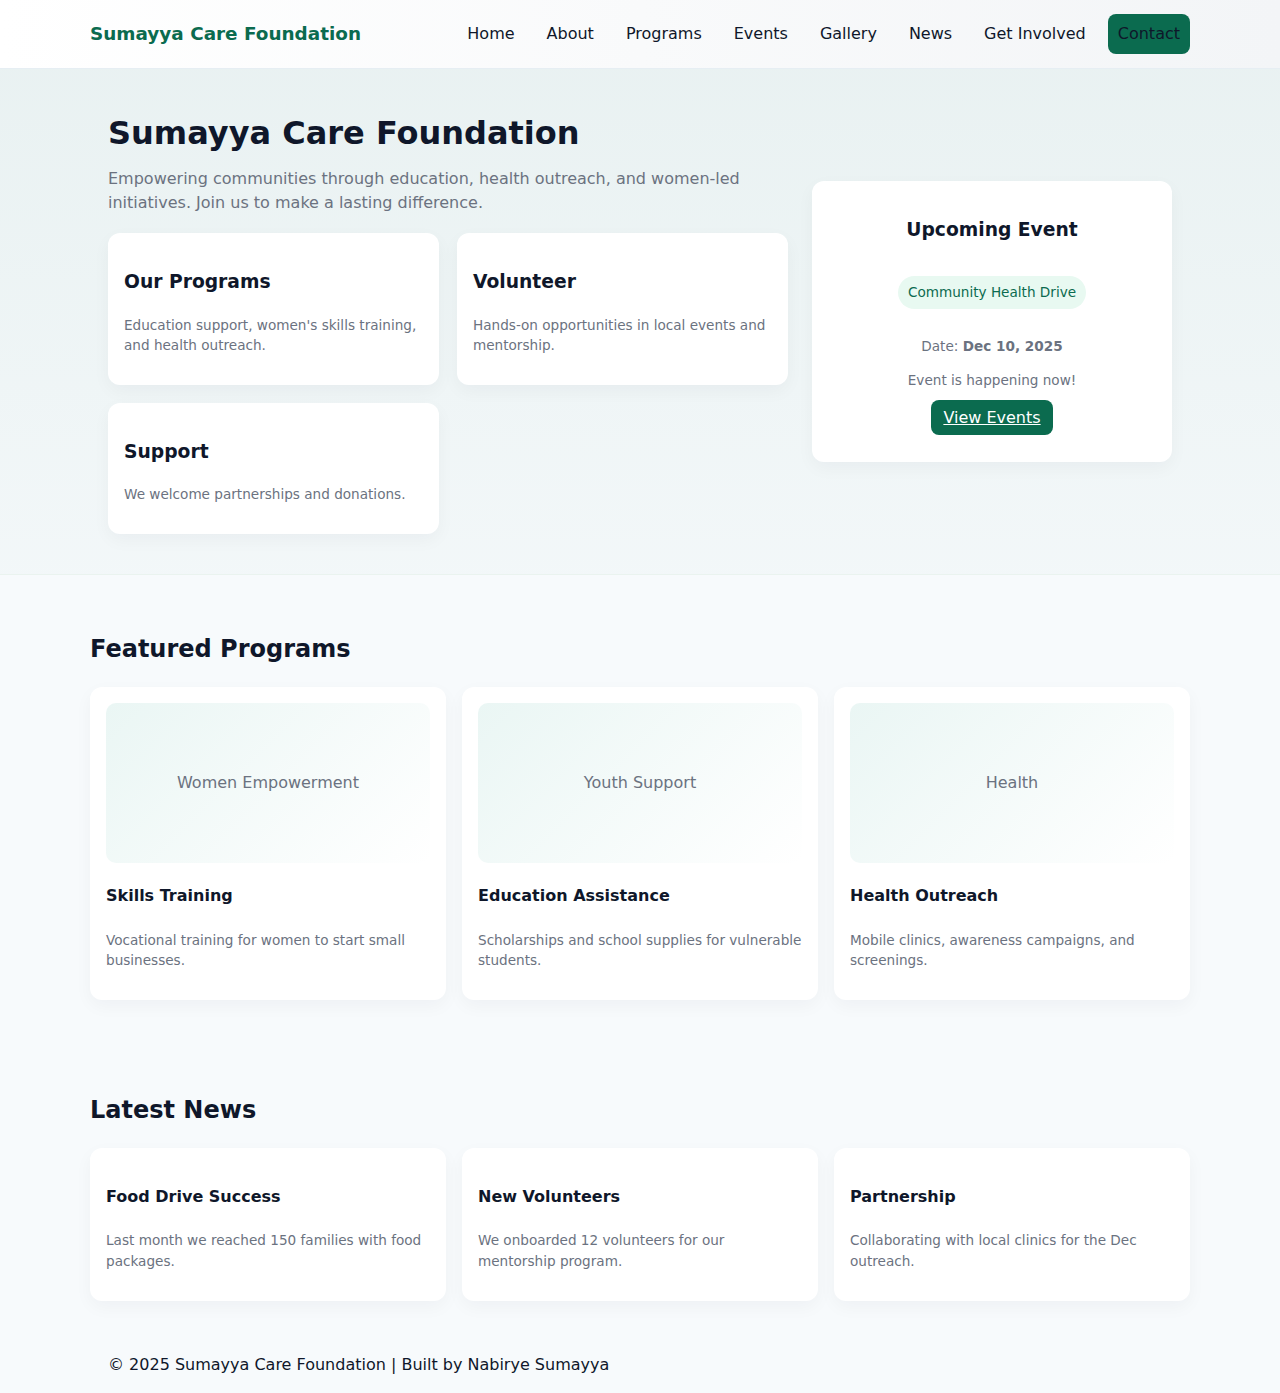
<file: index.html>
﻿<!doctype html>
<html lang="en">
<head>
  <meta charset="utf-8">
  <meta name="viewport" content="width=device-width,initial-scale=1">
  <title>Sumayya Care Foundation | Home</title>
  <link rel="stylesheet" href="assets/css/style.css">
</head>
<body>
<header class="site-header">
  <div class="container header-inner">
    <a class="logo" href="index.html">Sumayya Care Foundation</a>
    <button class="nav-toggle" aria-expanded="false" aria-label="Toggle navigation">☰</button>
    <nav class="nav">
      <a href="index.html">Home</a>
      <a href="about.html">About</a>
      <a href="programs.html">Programs</a>
      <a href="events.html">Events</a>
      <a href="gallery.html">Gallery</a>
      <a href="news.html">News</a>
      <a href="get-involved.html">Get Involved</a>
      <a href="contact.html" class="btn">Contact</a>
    </nav>
  </div>
</header>

<main>
  <section class="hero">
    <div class="container hero-grid">
      <div>
        <h1>Sumayya Care Foundation</h1>
        <p class="lead">Empowering communities through education, health outreach, and women-led initiatives. Join us to make a lasting difference.</p>
        <div class="cards">
          <div class="card">
            <h3>Our Programs</h3>
            <p class="small">Education support, women's skills training, and health outreach.</p>
          </div>
          <div class="card">
            <h3>Volunteer</h3>
            <p class="small">Hands-on opportunities in local events and mentorship.</p>
          </div>
          <div class="card">
            <h3>Support</h3>
            <p class="small">We welcome partnerships and donations.</p>
          </div>
        </div>
      </div>
      <div class="card">
        <h3 class="center">Upcoming Event</h3>
        <div class="center">
          <p class="badge">Community Health Drive</p>
          <p class="small">Date: <strong>Dec 10, 2025</strong></p>
          <p data-countdown="2025-12-10" class="small"></p>
          <p><a href="events.html" class="btn">View Events</a></p>
        </div>
      </div>
    </div>
  </section>

  <section class="section container">
    <h2>Featured Programs</h2>
    <div class="grid-3" style="margin-top:12px">
      <div class="card">
        <div class="program-image">Women Empowerment</div>
        <h4>Skills Training</h4>
        <p class="small">Vocational training for women to start small businesses.</p>
      </div>
      <div class="card">
        <div class="program-image">Youth Support</div>
        <h4>Education Assistance</h4>
        <p class="small">Scholarships and school supplies for vulnerable students.</p>
      </div>
      <div class="card">
        <div class="program-image">Health</div>
        <h4>Health Outreach</h4>
        <p class="small">Mobile clinics, awareness campaigns, and screenings.</p>
      </div>
    </div>
  </section>

  <section class="section container">
    <h2>Latest News</h2>
    <div class="grid-3" style="margin-top:12px">
      <div class="card"><h4>Food Drive Success</h4><p class="small">Last month we reached 150 families with food packages.</p></div>
      <div class="card"><h4>New Volunteers</h4><p class="small">We onboarded 12 volunteers for our mentorship program.</p></div>
      <div class="card"><h4>Partnership</h4><p class="small">Collaborating with local clinics for the Dec outreach.</p></div>
    </div>
  </section>
</main>
<footer class="site-footer">
  <div class="container">
    <p>© 2025 Sumayya Care Foundation | Built by Nabirye Sumayya</p>
    </div>
</footer>

<script src="assets/js/main.js"></script>
</body>
</html>
</file>
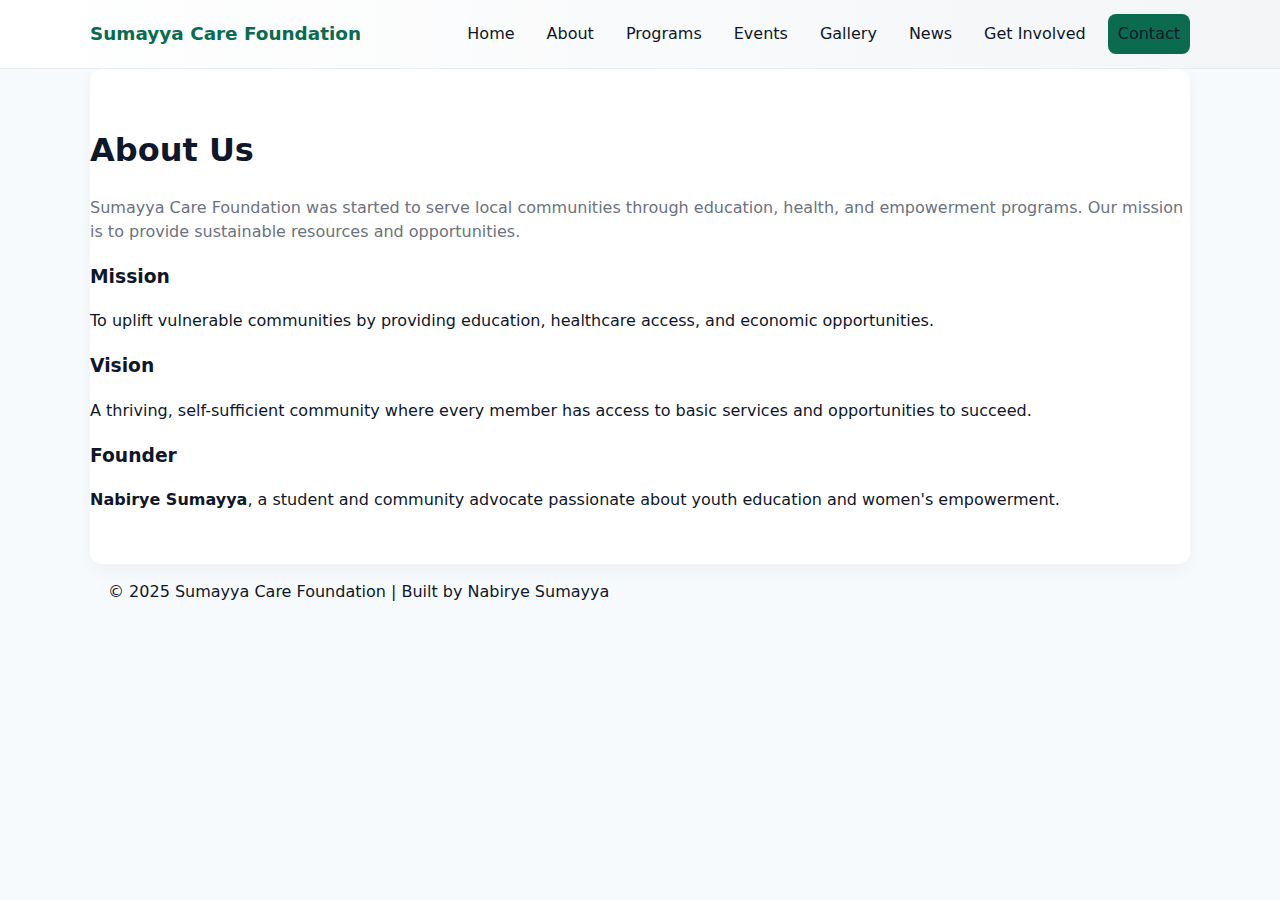
<file: about.html>
﻿<!doctype html>
<html lang="en">
<head>
  <meta charset="utf-8"><meta name="viewport" content="width=device-width,initial-scale=1">
  <title>About — Sumayya Care Foundation</title>
  <link rel="stylesheet" href="assets/css/style.css">
</head>
<body>
<header class="site-header">
  <div class="container header-inner">
    <a class="logo" href="index.html">Sumayya Care Foundation</a>
    <button class="nav-toggle" aria-expanded="false" aria-label="Toggle navigation">☰</button>
    <nav class="nav">
      <a href="index.html">Home</a>
      <a href="about.html">About</a>
      <a href="programs.html">Programs</a>
      <a href="events.html">Events</a>
      <a href="gallery.html">Gallery</a>
      <a href="news.html">News</a>
      <a href="get-involved.html">Get Involved</a>
      <a href="contact.html" class="btn">Contact</a>
    </nav>
  </div>
</header>

<main>
  <section class="section container card">
    <h1>About Us</h1>
    <p class="lead">Sumayya Care Foundation was started to serve local communities through education, health, and empowerment programs. Our mission is to provide sustainable resources and opportunities.</p>
    <h3>Mission</h3>
    <p>To uplift vulnerable communities by providing education, healthcare access, and economic opportunities.</p>
    <h3>Vision</h3>
    <p>A thriving, self-sufficient community where every member has access to basic services and opportunities to succeed.</p>
    <h3>Founder</h3>
    <p><strong>Nabirye Sumayya</strong>, a student and community advocate passionate about youth education and women's empowerment.</p>
  </section>
</main>
<footer class="site-footer">
  <div class="container">
    <p>© 2025 Sumayya Care Foundation | Built by Nabirye Sumayya</p>
  </div>
</footer>

<script src="assets/js/main.js"></script>
</body>
</html>
</file>
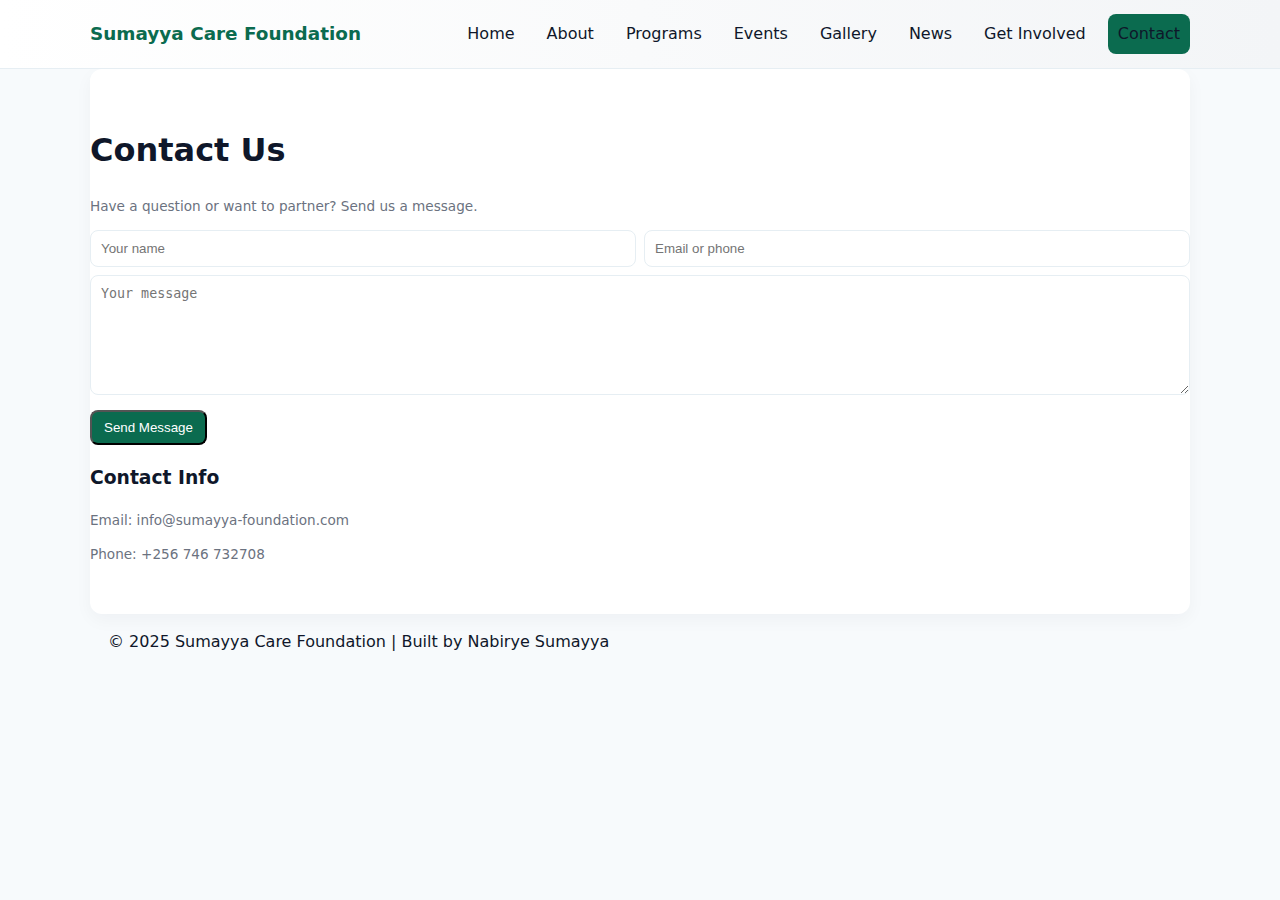
<file: contact.html>
﻿<!doctype html>
<html lang="en">
<head>
  <meta charset="utf-8"><meta name="viewport" content="width=device-width,initial-scale=1">
  <title>Contact — Sumayya Care Foundation</title>
  <link rel="stylesheet" href="assets/css/style.css">
</head>
<body>
<header class="site-header">
  <div class="container header-inner">
    <a class="logo" href="index.html">Sumayya Care Foundation</a>
    <button class="nav-toggle" aria-expanded="false" aria-label="Toggle navigation">☰</button>
    <nav class="nav">
      <a href="index.html">Home</a>
      <a href="about.html">About</a>
      <a href="programs.html">Programs</a>
      <a href="events.html">Events</a>
      <a href="gallery.html">Gallery</a>
      <a href="news.html">News</a>
      <a href="get-involved.html">Get Involved</a>
      <a href="contact.html" class="btn">Contact</a>
    </nav>
  </div>
</header>

<main>
  <section class="section container card">
    <h1>Contact Us</h1>
    <p class="small">Have a question or want to partner? Send us a message.</p>
    <form onsubmit="alert('Demo: message sent');return false;">
      <div class="form-row">
        <input class="input" placeholder="Your name" required>
        <input class="input" placeholder="Email or phone" required>
      </div>
      <div style="margin-top:8px">
        <textarea placeholder="Your message"></textarea>
      </div>
      <div style="margin-top:8px">
        <button class="btn" type="submit">Send Message</button>
      </div>
    </form>

    <div style="margin-top:12px">
      <h3>Contact Info</h3>
      <p class="small">Email: info@sumayya-foundation.com</p>
      <p class="small">Phone: +256 746 732708</p>
    </div>
  </section>
</main>
<footer class="site-footer">
  <div class="container">
    <p>© 2025 Sumayya Care Foundation | Built by Nabirye Sumayya</p>
    </div>
</footer>

<script src="assets/js/main.js"></script>
</body>
</html>
</file>
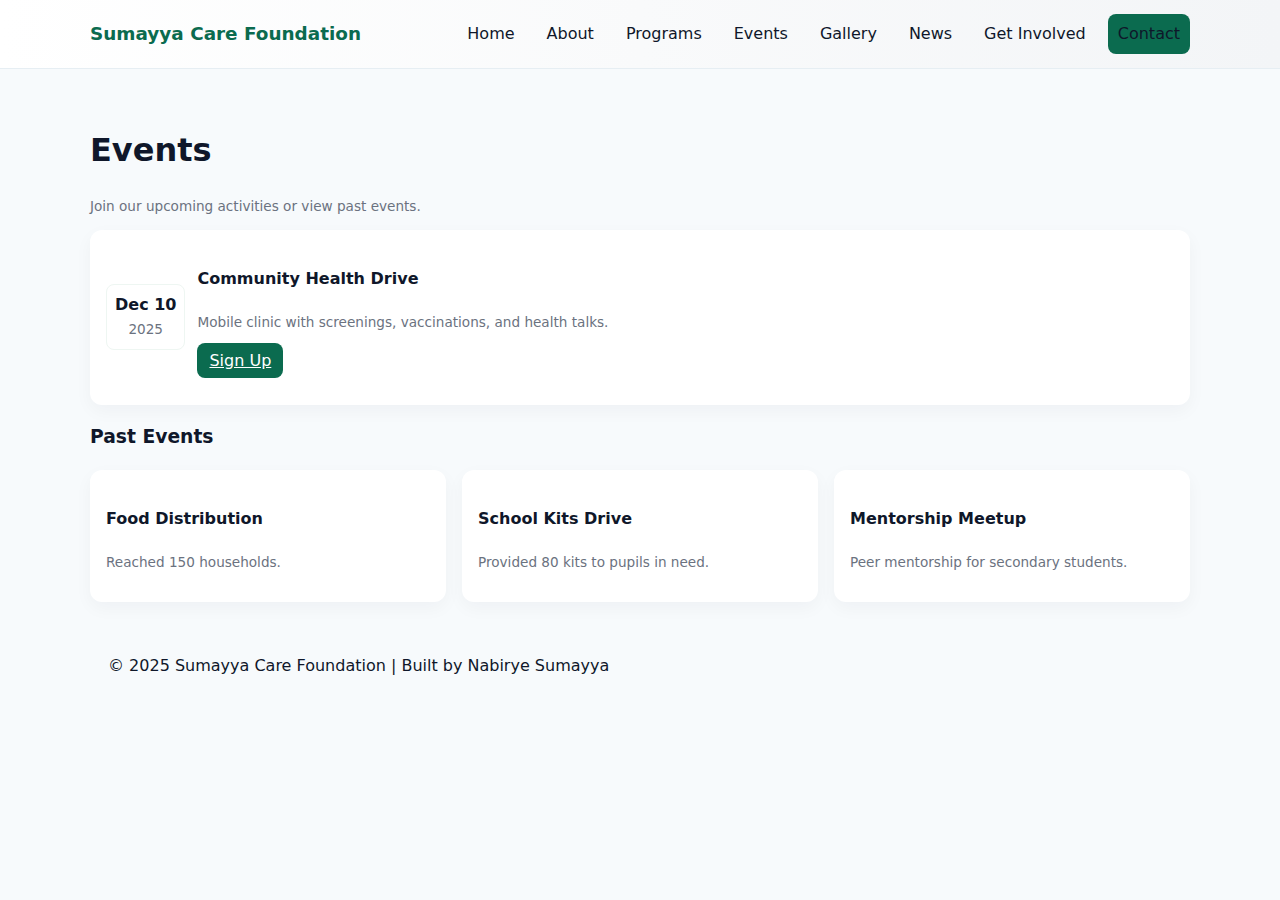
<file: events.html>
﻿<!doctype html>
<html lang="en">
<head>
  <meta charset="utf-8"><meta name="viewport" content="width=device-width,initial-scale=1">
  <title>Events | Sumayya Care Foundation</title>
  <link rel="stylesheet" href="assets/css/style.css">
</head>
<body>
<header class="site-header">
  <div class="container header-inner">
    <a class="logo" href="index.html">Sumayya Care Foundation</a>
    <button class="nav-toggle" aria-expanded="false" aria-label="Toggle navigation">☰</button>
    <nav class="nav">
      <a href="index.html">Home</a>
      <a href="about.html">About</a>
      <a href="programs.html">Programs</a>
      <a href="events.html">Events</a>
      <a href="gallery.html">Gallery</a>
      <a href="news.html">News</a>
      <a href="get-involved.html">Get Involved</a>
      <a href="contact.html" class="btn">Contact</a>
    </nav>
  </div>
</header>

<main>
  <section class="section container">
    <h1>Events</h1>
    <p class="small">Join our upcoming activities or view past events.</p>

    <div class="card" style="margin-top:12px">
      <div class="event">
        <div class="date"><strong>Dec 10</strong><br><span class="small">2025</span></div>
        <div>
          <h4>Community Health Drive</h4>
          <p class="small">Mobile clinic with screenings, vaccinations, and health talks.</p>
          <p><a href="https://wa.me/+256708231569" class="btn">Sign Up</a></p>
        </div>
      </div>
    </div>

    <h3 style="margin-top:18px">Past Events</h3>
    <div class="grid-3" style="margin-top:12px">
      <div class="card"><h4>Food Distribution</h4><p class="small">Reached 150 households.</p></div>
      <div class="card"><h4>School Kits Drive</h4><p class="small">Provided 80 kits to pupils in need.</p></div>
      <div class="card"><h4>Mentorship Meetup</h4><p class="small">Peer mentorship for secondary students.</p></div>
    </div>
  </section>
</main>
<footer class="site-footer">
  <div class="container">
    <p>© 2025 Sumayya Care Foundation | Built by Nabirye Sumayya</p>
    </div>
</footer>

<script src="assets/js/main.js"></script>
</body>
</html>
</file>
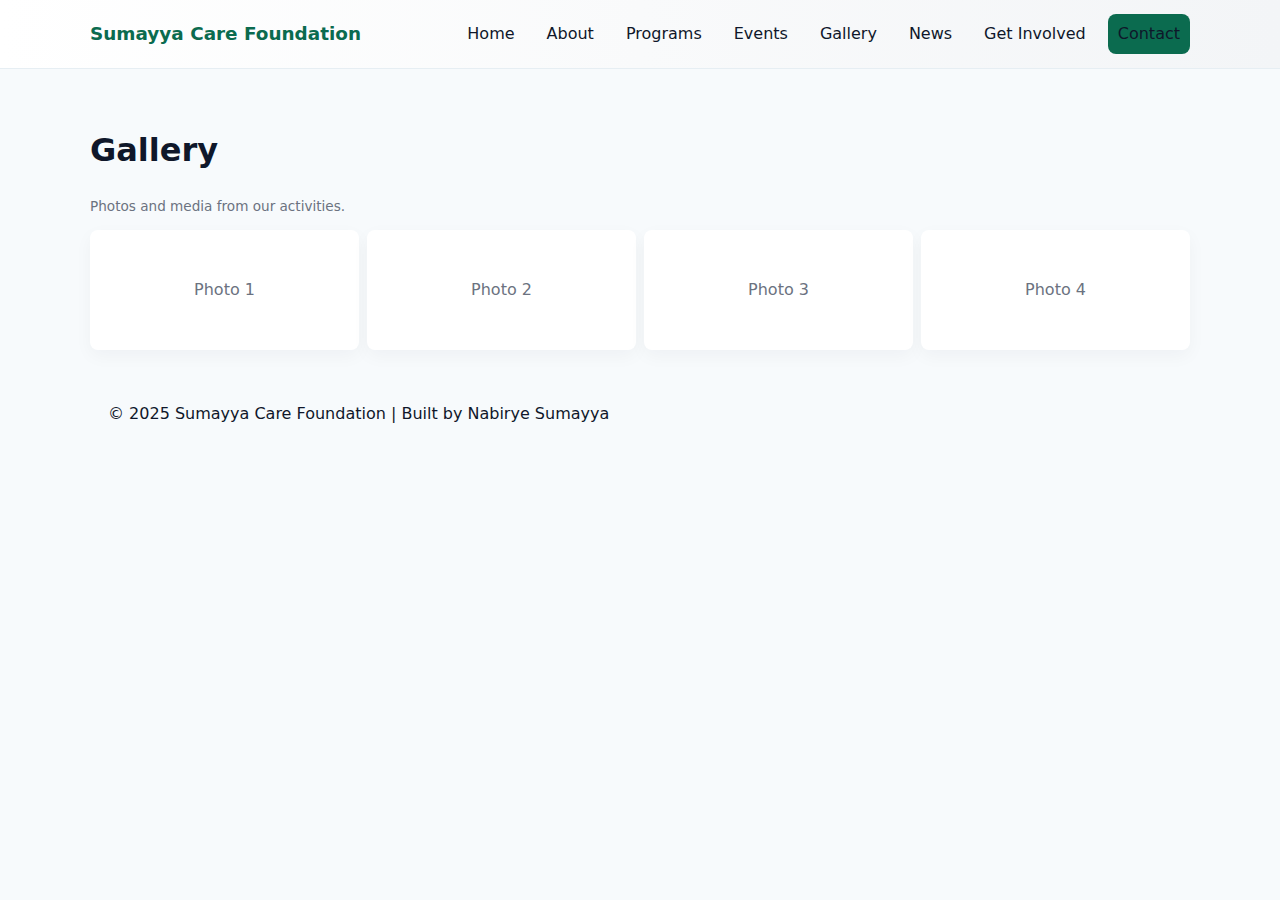
<file: gallery.html>
﻿<!doctype html>
<html lang="en">
<head>
  <meta charset="utf-8"><meta name="viewport" content="width=device-width,initial-scale=1">
  <title>Gallery | Sumayya Care Foundation</title>
  <link rel="stylesheet" href="assets/css/style.css">
</head>
<body>
<header class="site-header">
  <div class="container header-inner">
    <a class="logo" href="index.html">Sumayya Care Foundation</a>
    <button class="nav-toggle" aria-expanded="false" aria-label="Toggle navigation">☰</button>
    <nav class="nav">
      <a href="index.html">Home</a>
      <a href="about.html">About</a>
      <a href="programs.html">Programs</a>
      <a href="events.html">Events</a>
      <a href="gallery.html">Gallery</a>
      <a href="news.html">News</a>
      <a href="get-involved.html">Get Involved</a>
      <a href="contact.html" class="btn">Contact</a>
    </nav>
  </div>
</header>

<main>
  <section class="section container">
    <h1>Gallery</h1>
    <p class="small">Photos and media from our activities.</p>
    <div class="gallery-grid" style="margin-top:12px">
      <div class="gallery-item card">Photo 1</div>
      <div class="gallery-item card">Photo 2</div>
      <div class="gallery-item card">Photo 3</div>
      <div class="gallery-item card">Photo 4</div>
    </div>
  </section>
</main>
<footer class="site-footer">
  <div class="container">
    <p>© 2025 Sumayya Care Foundation | Built by Nabirye Sumayya</p>
    </div>
</footer>

<script src="assets/js/main.js"></script>
</body>
</html>
</file>
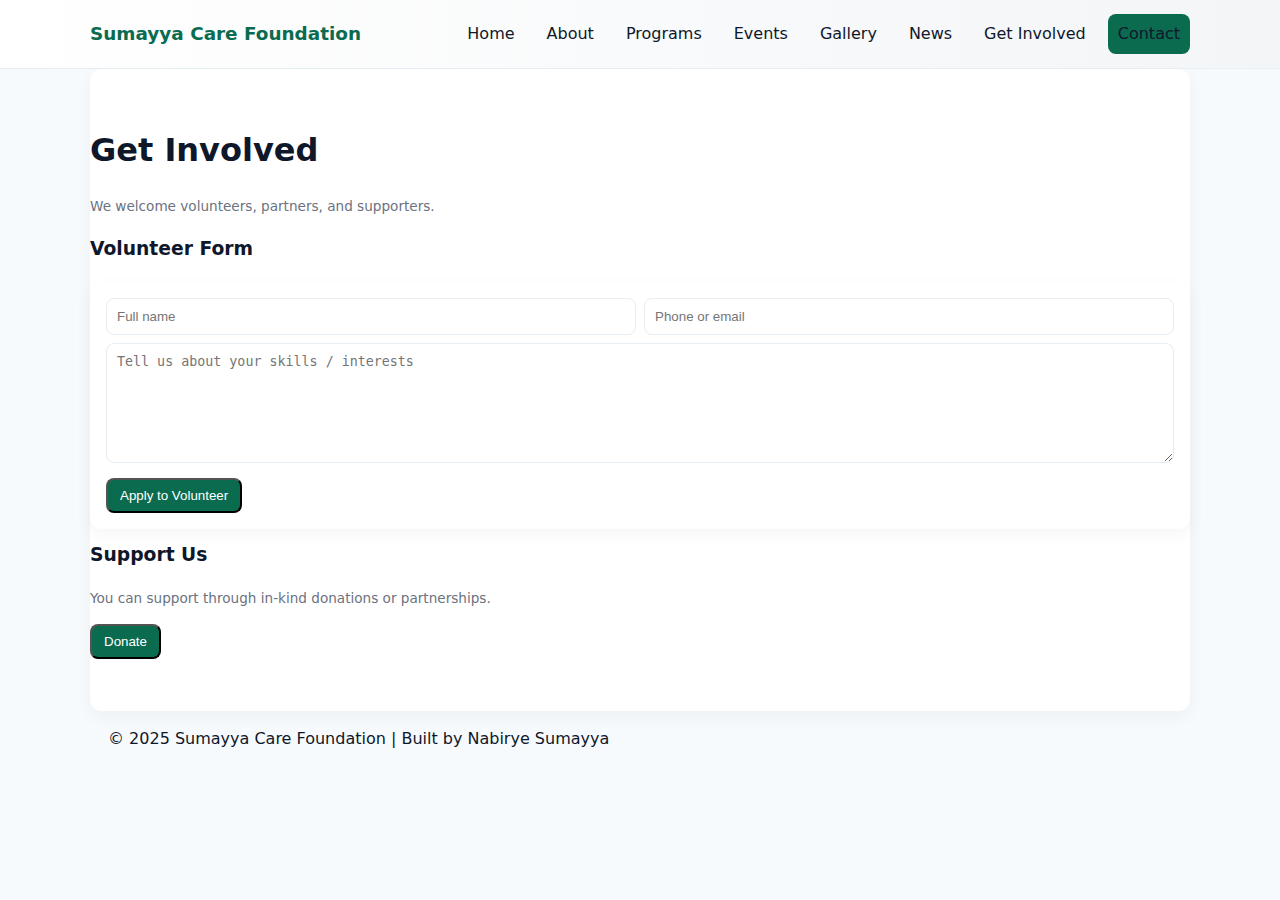
<file: get-involved.html>
﻿<!doctype html>
<html lang="en">
<head>
  <meta charset="utf-8"><meta name="viewport" content="width=device-width,initial-scale=1">
  <title>Get Involved | Sumayya Care Foundation</title>
  <link rel="stylesheet" href="assets/css/style.css">
</head>
<body>
<header class="site-header">
  <div class="container header-inner">
    <a class="logo" href="index.html">Sumayya Care Foundation</a>
    <button class="nav-toggle" aria-expanded="false" aria-label="Toggle navigation">☰</button>
    <nav class="nav">
      <a href="index.html">Home</a>
      <a href="about.html">About</a>
      <a href="programs.html">Programs</a>
      <a href="events.html">Events</a>
      <a href="gallery.html">Gallery</a>
      <a href="news.html">News</a>
      <a href="get-involved.html">Get Involved</a>
      <a href="contact.html" class="btn">Contact</a>
    </nav>
  </div>
</header>

<main>
  <section class="section container card">
    <h1>Get Involved</h1>
    <p class="small">We welcome volunteers, partners, and supporters.</p>

    <h3>Volunteer Form</h3>
    <form class="card" onsubmit="alert('Demo: form submitted');return false;">
      <div class="form-row">
        <input class="input" placeholder="Full name" required>
        <input class="input" placeholder="Phone or email" required>
      </div>
      <div style="margin-top:8px">
        <textarea placeholder="Tell us about your skills / interests"></textarea>
      </div>
      <div style="margin-top:8px">
        <button class="btn" type="submit">Apply to Volunteer</button>
      </div>
    </form>

    <h3 style="margin-top:12px">Support Us</h3>
    <p class="small">You can support through in-kind donations or partnerships.</p>
    <p><button class="btn" onclick="alert('Demo: donation simulated')">Donate</button></p>
  </section>
</main>
<footer class="site-footer">
  <div class="container">
    <p>© 2025 Sumayya Care Foundation | Built by Nabirye Sumayya</p>
   </div>
</footer>

<script src="assets/js/main.js"></script>
</body>
</html>
</file>
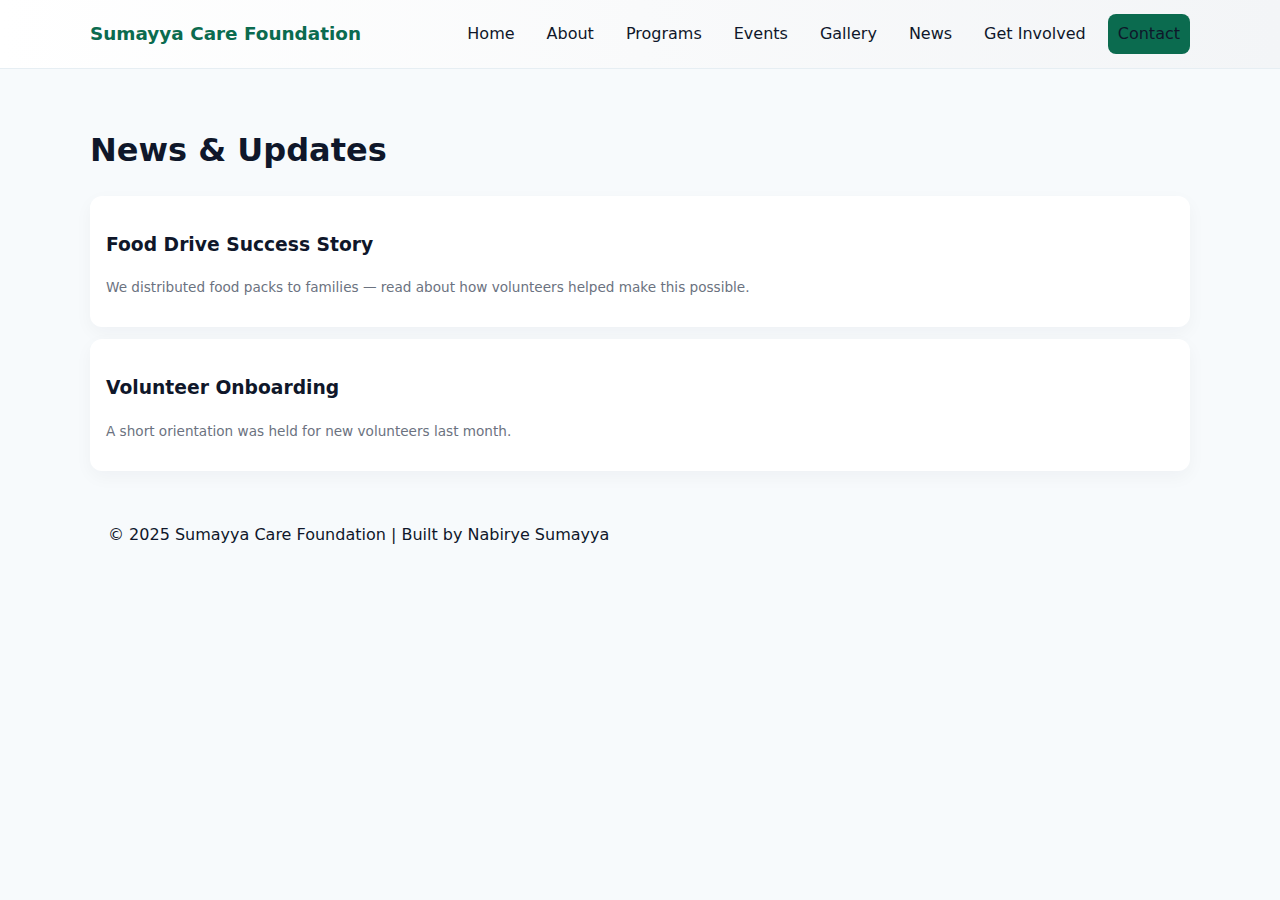
<file: news.html>
﻿<!doctype html>
<html lang="en">
<head>
  <meta charset="utf-8"><meta name="viewport" content="width=device-width,initial-scale=1">
  <title>News | Sumayya Care Foundation</title>
  <link rel="stylesheet" href="assets/css/style.css">
</head>
<body>
<header class="site-header">
  <div class="container header-inner">
    <a class="logo" href="index.html">Sumayya Care Foundation</a>
    <button class="nav-toggle" aria-expanded="false" aria-label="Toggle navigation">☰</button>
    <nav class="nav">
      <a href="index.html">Home</a>
      <a href="about.html">About</a>
      <a href="programs.html">Programs</a>
      <a href="events.html">Events</a>
      <a href="gallery.html">Gallery</a>
      <a href="news.html">News</a>
      <a href="get-involved.html">Get Involved</a>
      <a href="contact.html" class="btn">Contact</a>
    </nav>
  </div>
</header>

<main>
  <section class="section container">
    <h1>News & Updates</h1>
    <article class="card" style="margin-top:12px">
      <h3>Food Drive Success Story</h3>
      <p class="small">We distributed food packs to families — read about how volunteers helped make this possible.</p>
    </article>
    <article class="card" style="margin-top:12px">
      <h3>Volunteer Onboarding</h3>
      <p class="small">A short orientation was held for new volunteers last month.</p>
    </article>
  </section>
</main>
<footer class="site-footer">
  <div class="container">
    <p>© 2025 Sumayya Care Foundation | Built by Nabirye Sumayya</p>
   </div>
</footer>

<script src="assets/js/main.js"></script>
</body>
</html>
</file>
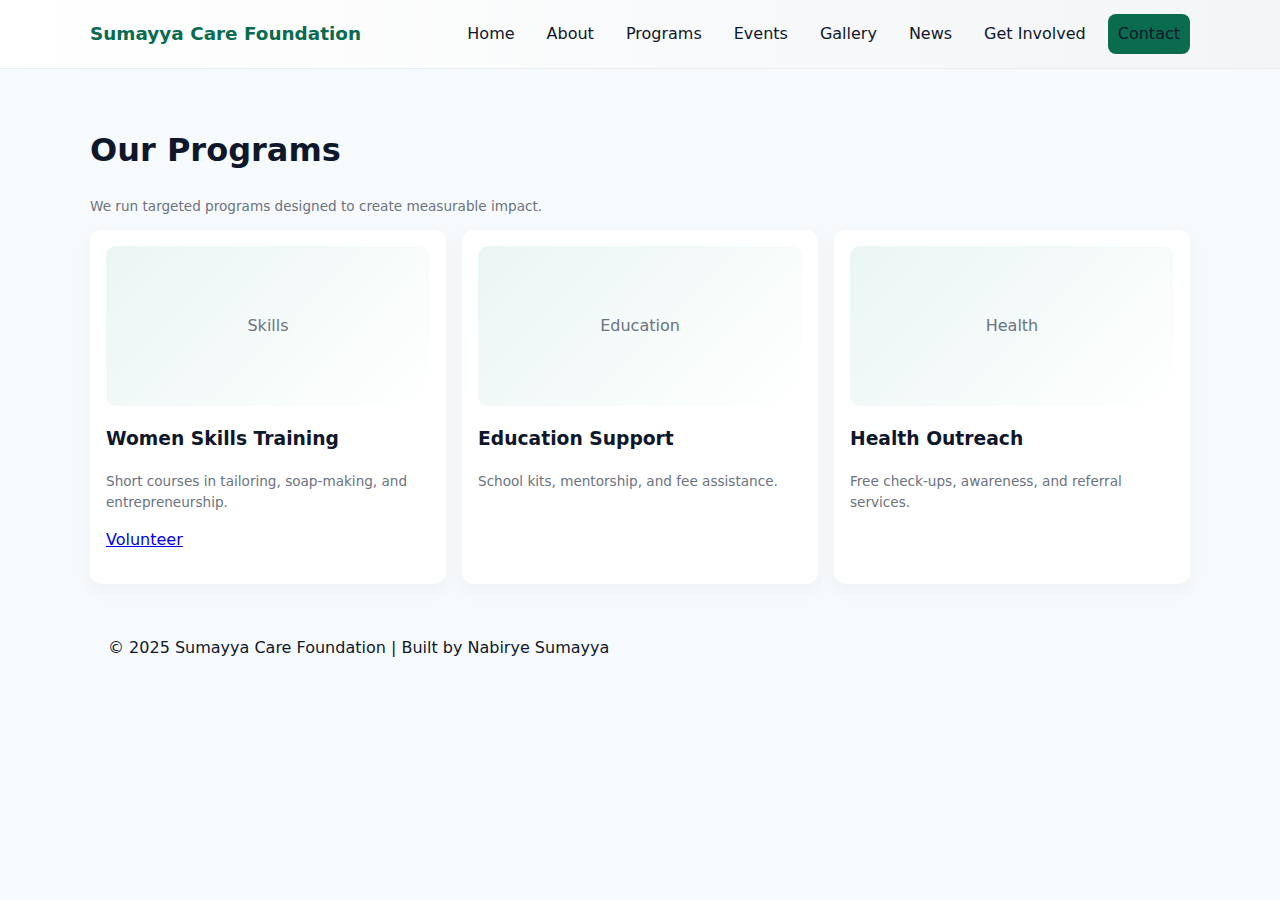
<file: programs.html>
﻿<!doctype html>
<html lang="en">
<head>
  <meta charset="utf-8"><meta name="viewport" content="width=device-width,initial-scale=1">
  <title>Programs | Sumayya Care Foundation</title>
  <link rel="stylesheet" href="assets/css/style.css">
</head>
<body>
<header class="site-header">
  <div class="container header-inner">
    <a class="logo" href="index.html">Sumayya Care Foundation</a>
    <button class="nav-toggle" aria-expanded="false" aria-label="Toggle navigation">☰</button>
    <nav class="nav">
      <a href="index.html">Home</a>
      <a href="about.html">About</a>
      <a href="programs.html">Programs</a>
      <a href="events.html">Events</a>
      <a href="gallery.html">Gallery</a>
      <a href="news.html">News</a>
      <a href="get-involved.html">Get Involved</a>
      <a href="contact.html" class="btn">Contact</a>
    </nav>
  </div>
</header>

<main>
  <section class="section container">
    <h1>Our Programs</h1>
    <p class="small">We run targeted programs designed to create measurable impact.</p>
    <div class="grid-3" style="margin-top:12px">
      <div class="card">
        <div class="program-image">Skills</div>
        <h3>Women Skills Training</h3>
        <p class="small">Short courses in tailoring, soap-making, and entrepreneurship.</p>
        <p><a href="get-involved.html">Volunteer</a></p>
      </div>
      <div class="card">
        <div class="program-image">Education</div>
        <h3>Education Support</h3>
        <p class="small">School kits, mentorship, and fee assistance.</p>
      </div>
      <div class="card">
        <div class="program-image">Health</div>
        <h3>Health Outreach</h3>
        <p class="small">Free check-ups, awareness, and referral services.</p>
      </div>
    </div>
  </section>
</main>
<footer class="site-footer">
  <div class="container">
    <p>© 2025 Sumayya Care Foundation | Built by Nabirye Sumayya</p>
    </div>
</footer>

<script src="assets/js/main.js"></script>
</body>
</html>
</file>
<file: assets/css/style.css>
/* assets/css/style.css - clean responsive nonprofit theme */
:root{
  --accent:#0b6b4f;
  --muted:#6b7280;
  --bg:#f7fafc;
  --card:#ffffff;
  --radius:12px;
  --max-width:1100px;
  --container-pad:18px;
  font-family: Inter, system-ui, -apple-system, "Segoe UI", Roboto, "Helvetica Neue", Arial;
}
*{box-sizing:border-box}
body{margin:0;background:var(--bg);color:#0f172a;line-height:1.5}
.container{max-width:var(--max-width);margin:0 auto;padding:0 var(--container-pad)}
.site-header{background:linear-gradient(90deg,#ffffff, #f3f5f7);border-bottom:1px solid #e6eef3;position:sticky;top:0;z-index:40}
.header-inner{display:flex;align-items:center;justify-content:space-between;padding:14px 0}
.logo{font-weight:700;color:var(--accent);text-decoration:none;font-size:1.15rem}
.nav{display:flex;gap:12px;align-items:center}
.nav a{color:#0f172a;text-decoration:none;padding:8px 10px;border-radius:8px}
.nav a:hover{background:#eef6f2;color:var(--accent)}
.btn{background:var(--accent);color:#fff;padding:8px 12px;border-radius:8px}
.hero{background:linear-gradient(180deg, rgba(11,107,79,0.06), rgba(11,107,79,0.02));padding:40px 0;border-bottom:1px solid #eaf3ef}
.hero-grid{display:grid;grid-template-columns:1fr 360px;gap:24px;align-items:center}
.hero h1{margin:0 0 10px;font-size:2rem}
.lead{color:var(--muted);margin:0 0 16px}
.card{background:var(--card);padding:16px;border-radius:var(--radius);box-shadow:0 6px 18px rgba(15,23,42,0.04)}
.cards{display:grid;grid-template-columns:repeat(auto-fit,minmax(220px,1fr));gap:18px;margin-top:18px}
.section{padding:36px 0}
.grid-3{display:grid;grid-template-columns:repeat(auto-fit,minmax(220px,1fr));gap:16px}
.program-image{height:160px;background:linear-gradient(135deg,#eaf6f4,#ffffff);display:flex;align-items:center;justify-content:center;border-radius:10px;color:var(--muted)}
.event{display:flex;gap:12px;align-items:center}
.event .date{background:#fff;border:1px solid #eef6f2;padding:8px;border-radius:8px;min-width:72px;text-align:center}
.footer {padding:24px 0;text-align:center;color:var(--muted)}
/* gallery */
.gallery-grid{display:grid;grid-template-columns:repeat(auto-fit,minmax(150px,1fr));gap:8px}
.gallery-item{height:120px;background:#fff;border-radius:8px;display:flex;align-items:center;justify-content:center;color:var(--muted)}

/* responsive nav */
.nav-toggle{display:none;border:0;background:transparent;font-size:20px}
@media(max-width:900px){
  .hero-grid{grid-template-columns:1fr;gap:18px}
  .nav{position:fixed;inset:auto 12px 12px 12px;flex-direction:column;background:var(--card);padding:12px;border-radius:12px;box-shadow:0 8px 30px rgba(2,6,23,0.08);display:none}
  .nav.show{display:flex}
  .nav a{padding:10px 12px}
  .nav-toggle{display:inline-block}
}
.form-row{display:flex;gap:8px}
.input, textarea{width:100%;padding:10px;border-radius:8px;border:1px solid #e6eef3}
textarea{min-height:120px;resize:vertical}
.small{font-size:0.85rem;color:var(--muted)}
.center{text-align:center}
.footer-note{color:var(--muted);font-size:0.9rem;margin-top:8px}
.badge{display:inline-block;padding:6px 10px;background:#e8f9f1;color:var(--accent);border-radius:999px;font-size:0.85rem}
</file>
